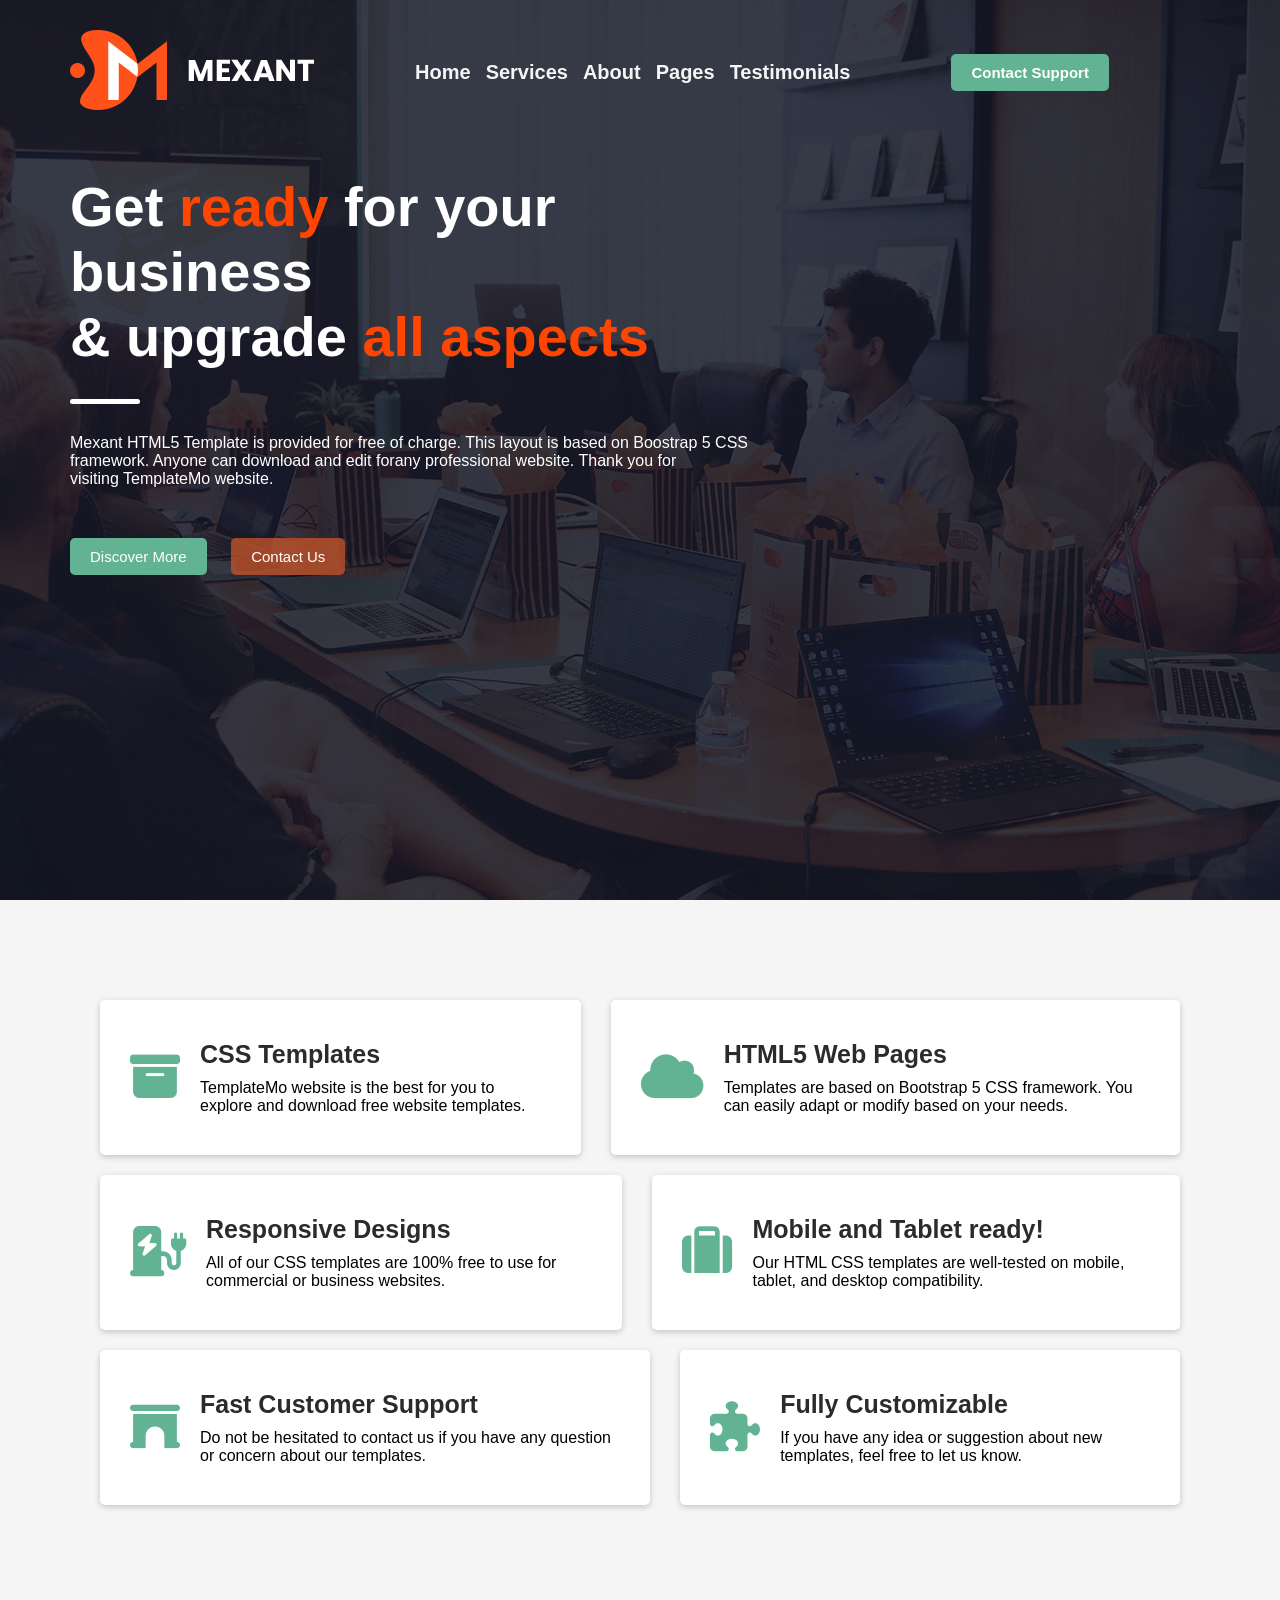
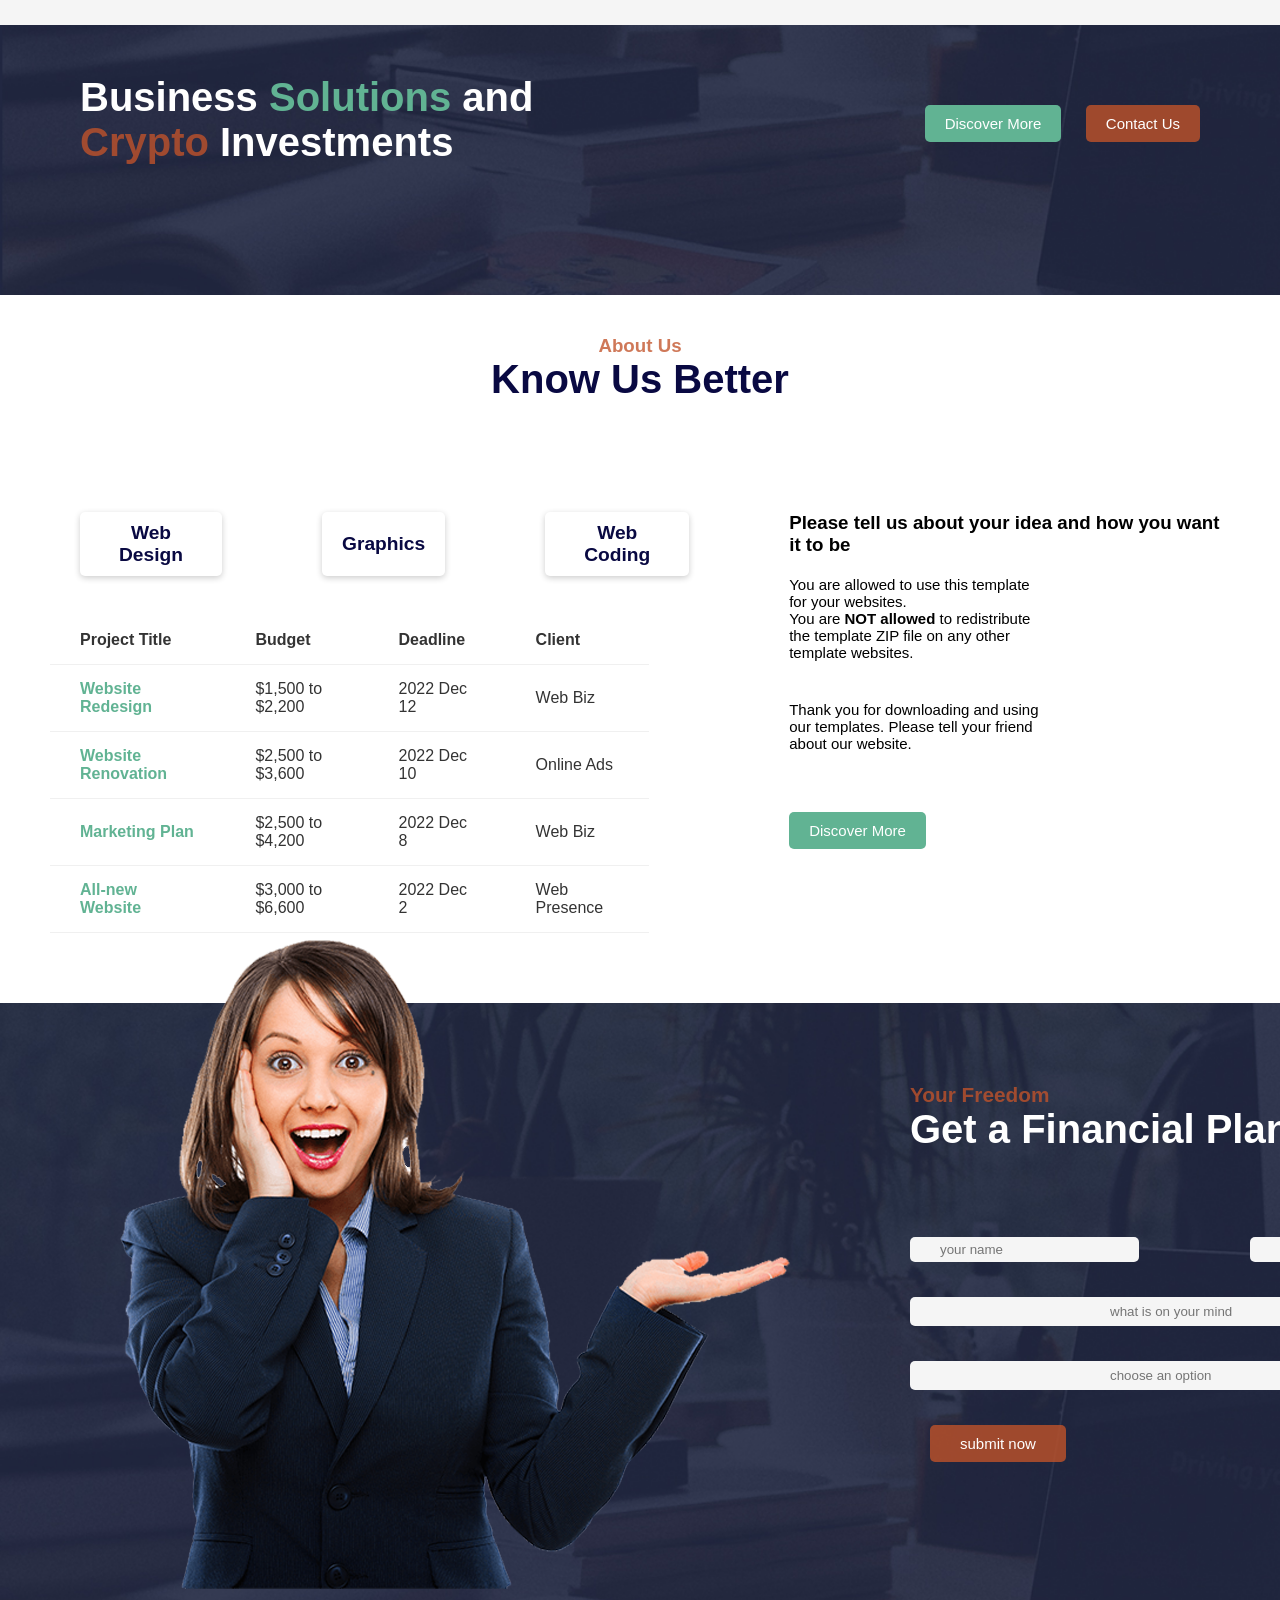
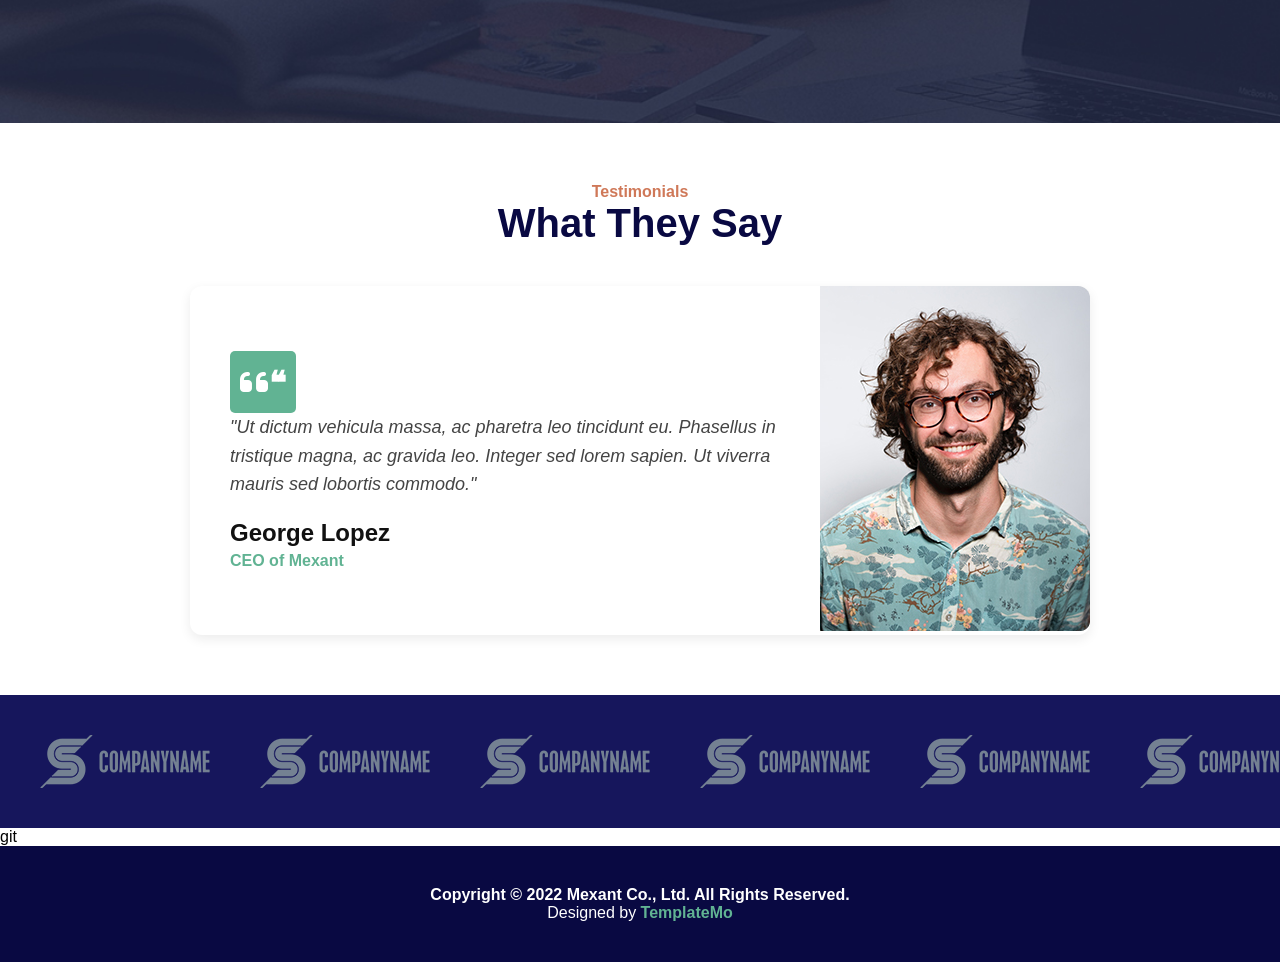
<file: index.html>
<!DOCTYPE html>
<html lang="en">
  <head>
    <meta charset="UTF-8" />
    <meta name="viewport" content="width=device-width, initial-scale=1.0" />
    <title>Document</title>
    <link rel="stylesheet" href="./styles/index.css" />
    <link
      rel="stylesheet"
      href="https://cdnjs.cloudflare.com/ajax/libs/font-awesome/6.4.0/css/all.min.css"
    />
  </head>
  <body>
    <main class="main">
      <header class="header">
        <div class="logo">
          <img src="./images/logo.png" alt="logo" />
        </div>
        <nav class="header-nav-items">
          <a class="nav-items-link" href="#"> Home </a>
          <a href="#"> Services </a>
          <a href="#">About </a>
          <a href="#"> Pages</a>
          <a href="#"> Testimonials</a>
        </nav>

        <div>
          <button class="header-main-btn">Contact Support</button>
        </div>
       <a href="#"> <i class="fa fa-bars"></i></a>
      </header>

      <!-- header ends -->
      <section class="hero-main">
        <div>
          <h1 class="hero-main-1">
            Get <span class="branding"> ready</span> for your <br />
            business <br />
            & upgrade <span class="branding"> all aspects</span>
          </h1>
        </div>
        <div class="line-1"></div>
        <p class="p">
          Mexant HTML5 Template is provided for free of charge. This layout is
          based on Boostrap 5 CSS <br />
          framework. Anyone can download and edit forany professional website.
          Thank you for <br />
          visiting TemplateMo website.
        </p>
        <div class="main-btn">
          <button class="btn-1">Discover More</button>
          <button class="btn-2">Contact Us</button>
        </div>
      </section>
    </main>
    <!-- first section end  -->
    <section class="section-1">
      <div class="section-container">
        <!-- card 1 -->
        <div class="section-a">
          <div class="a">
            <div class="icon">
              <i class="fa fa-archive"></i>
            </div>
            <div class="hero-content">
              <h3>CSS Templates</h3>
              <p>
                TemplateMo website is the best for you to explore and download
                free website templates.
              </p>
            </div>
          </div>
          <div class="a">
            <div class="icon">
              <i class="fa fa-cloud"></i>
            </div>
            <div class="hero-content">
              <h3>HTML5 Web Pages</h3>
              <p>
                Templates are based on Bootstrap 5 CSS framework. You can easily
                adapt or modify based on your needs.
              </p>
            </div>
          </div>
        </div>
        <!-- card 2 -->
        <div class="section-a">
          <div class="a">
            <div class="icon">
              <i class="fas fa-charging-station"></i>
            </div>
            <div class="hero-content">
              <h3>Responsive Designs</h3>
              <p>
                All of our CSS templates are 100% free to use for commercial or
                business websites.
              </p>
            </div>
          </div>
          <div class="a">
            <div class="icon">
              <i class="fas fa-suitcase"></i>
            </div>
            <div class="hero-content">
              <h3>Mobile and Tablet ready!</h3>
              <p>
                Our HTML CSS templates are well-tested on mobile, tablet, and
                desktop compatibility.
              </p>
            </div>
          </div>
        </div>
        <!-- card 3 -->
        <div class="section-a">
          <div class="a">
            <div class="icon">
              <i class="fas fa-archway"></i>
            </div>
            <div class="hero-content">
              <h3>Fast Customer Support</h3>
              <p>
                Do not be hesitated to contact us if you have any question or
                concern about our templates.
              </p>
            </div>
          </div>
          <div class="a">
            <div class="icon">
              <i class="fas fa-puzzle-piece"></i>
            </div>
            <div class="hero-content">
              <h3>Fully Customizable</h3>
              <p>
                If you have any idea or suggestion about new templates, feel
                free to let us know.
              </p>
            </div>
          </div>
        </div>
      </div>
    </section>
    <!-- section 3 -->
  <section>
    <div class="section-3">
      <div>
        <h1 class="Brand">
          Business <span class="brand-1">Solutions</span> and <br /><span
            class="brand-2"
            >Crypto</span
          >
          Investments
        </h1>
      </div>
      <div class="bbtn">
        <button class="btn-1">Discover More</button>
        <button class="btn-2">Contact Us</button>
      </div>
    </div>
  </section>
    <!-- section-4 -->
    <section class="b">
        <div class="section">
            <div class="b-1">
                <h3>
                    About Us  
                </h3>
                <p>
                    <h1>
                        Know Us Better
    
                    </h1>
                </p>
            </div>
            <div class="div-container">
            <div class="first-section-container" >
              <div class="btnn-container">
                <button class="btnn">
                    Web Design
                </button>
                <button class="btnn">
                    Graphics
                </button>
                <button class="btnn">
                    Web Coding
                </button>
            </div>
            <div class="table-container">
           <table>
            <thead>
              <tr>
                <th>Project Title</th>
        <th>Budget</th>
        <th>Deadline</th>
        <th>Client</th>
              </tr>
            </thead>
            <tbody>
              <tr>
                <td><a href="#">Website Redesign</a></td>
                <td>$1,500 to $2,200</td>
                <td>2022 Dec 12</td>
                <td>Web Biz</td>
              </tr>
              <tr>
                <td><a href="#">Website Renovation</a></td>
                <td>$2,500 to $3,600</td>
                <td>2022 Dec 10</td>
                 <td>Online Ads</td>
              </tr>
              <tr>
                <td><a href="#">Marketing Plan</a></td>
                <td>$2,500 to $4,200</td>
                <td>2022 Dec 8</td>
                <td>Web Biz</td>
              </tr>
              <tr>
                <td><a href="#">All-new Website</a></td>
                <td>$3,000 to $6,600</td>
                <td>2022 Dec 2</td>
                <td>Web Presence</td>
              </tr>
            </tbody>
           </table>
            </div>
            </div>
                <div class="b-2i">
                    <h3>
                        Please tell us about your idea and how you want it to be
                    </h3>
                    <p>
                        You are allowed to use this template for your websites. <br> You are <b>NOT allowed</b> to redistribute
                         the template ZIP file on any other template websites. <p>
                          Thank you for downloading and using our templates.
     Please tell your friend about our website.
                         </p>
                    </p>
                <button class="btn-1" >
                        Discover More
                    </button>
                </div>
            </div>
      
    </div>
        
    </section>
    <!-- end of section 4 -->
     <section class="section-5">
      <div class="calculator">
        <div class="calculator-image">
          <img src="./images/calculator-image.png" alt="">
        </div>
        <div class="calculator-section">
          <h3>
            Your Freedom</h3>
            <h1>Get a Financial Plan</h1>

            <form action="">
            <div class="name">
              
              <input type="name" placeholder="your name"  value="">
            
              <input type="email" placeholder="your email id" value="">
            </div>
              
                <input type="text" value="" placeholder="what is on your mind">
                
                <input type="text" value="" placeholder="choose an option">
            <button type="submit" class="button"> submit now</button>
            </form>
            </div>
             
        </div>

      </div>

       
     </section>
     <!-- end of section 5 -->
     <section class="testimonial-section">
      <h4>Testimonials</h4>
      <h2>What They Say</h2>
  
      <div class="testimonial-container">
        <div class="testimonial-text">
          <div class="fa fa-quote-left pt" >❝</div>
          <p>
            "Ut dictum vehicula massa, ac pharetra leo tincidunt eu. Phasellus in tristique magna, 
            ac gravida leo. Integer sed lorem sapien. Ut viverra mauris sed lobortis commodo."
          </p>
          <h3>George Lopez</h3>
          <span>CEO of Mexant</span>
        </div>
  
        <div class="testimonial-image">
          <img src="./images/testimonials-01.jpg" alt="">
        </div>
      </div>
    </section>
    <section class="company-section">
      <div class="company-image">
        <img src="./images/client-01.png" alt="">
        <img src="./images/client-01.png" alt="">
        <img src="./images/client-01.png" alt="">
        <img src="./images/client-01.png" alt="">
        <img src="./images/client-01.png" alt="">
        <img src="./images/client-01.png" alt="">

      </div>
    </section>git 
    <footer class="footer">
      <div class="footer-cont">
        <h4>Copyright © 2022 Mexant Co., Ltd. All Rights Reserved.</h4>
      <p>
        Designed by <span> <a href="#">TemplateMo</a></span>
      </p>
      </div>

    </footer>
  
  </body>
  </body>
</html>
</file>
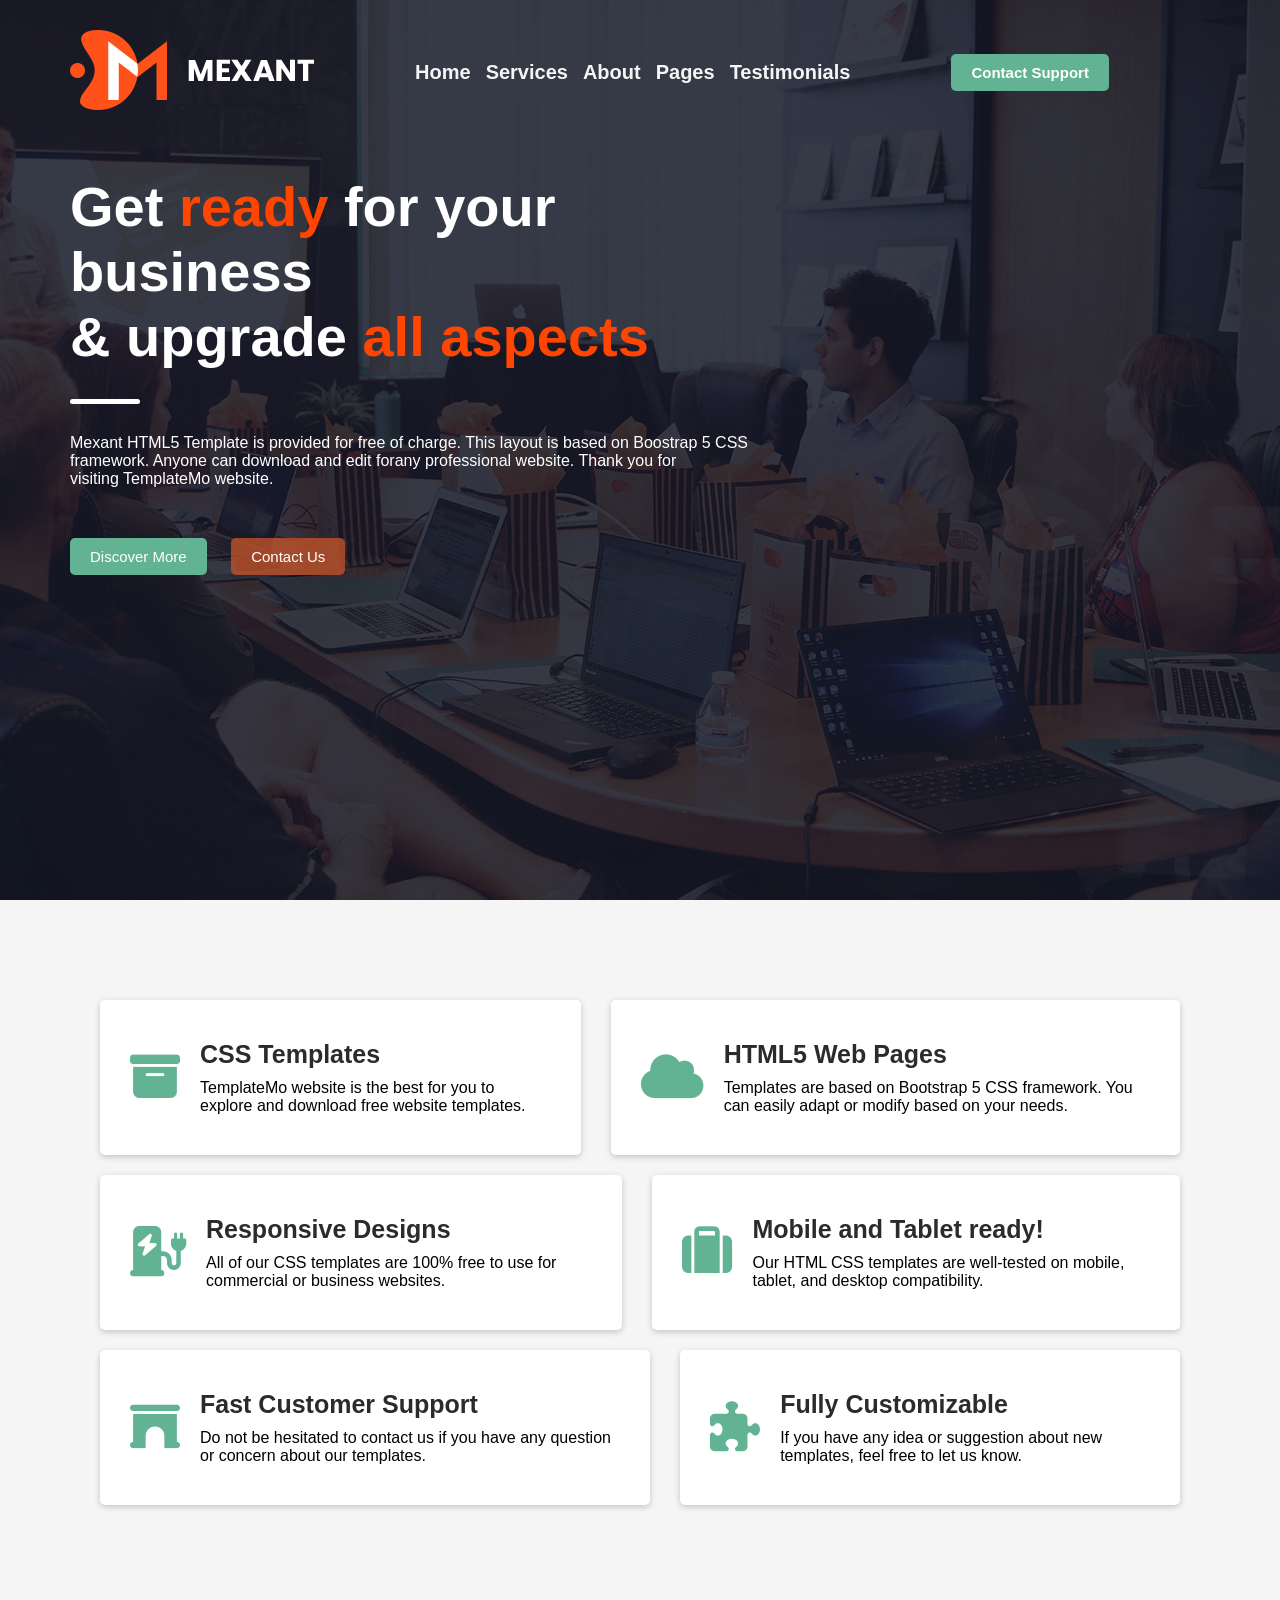
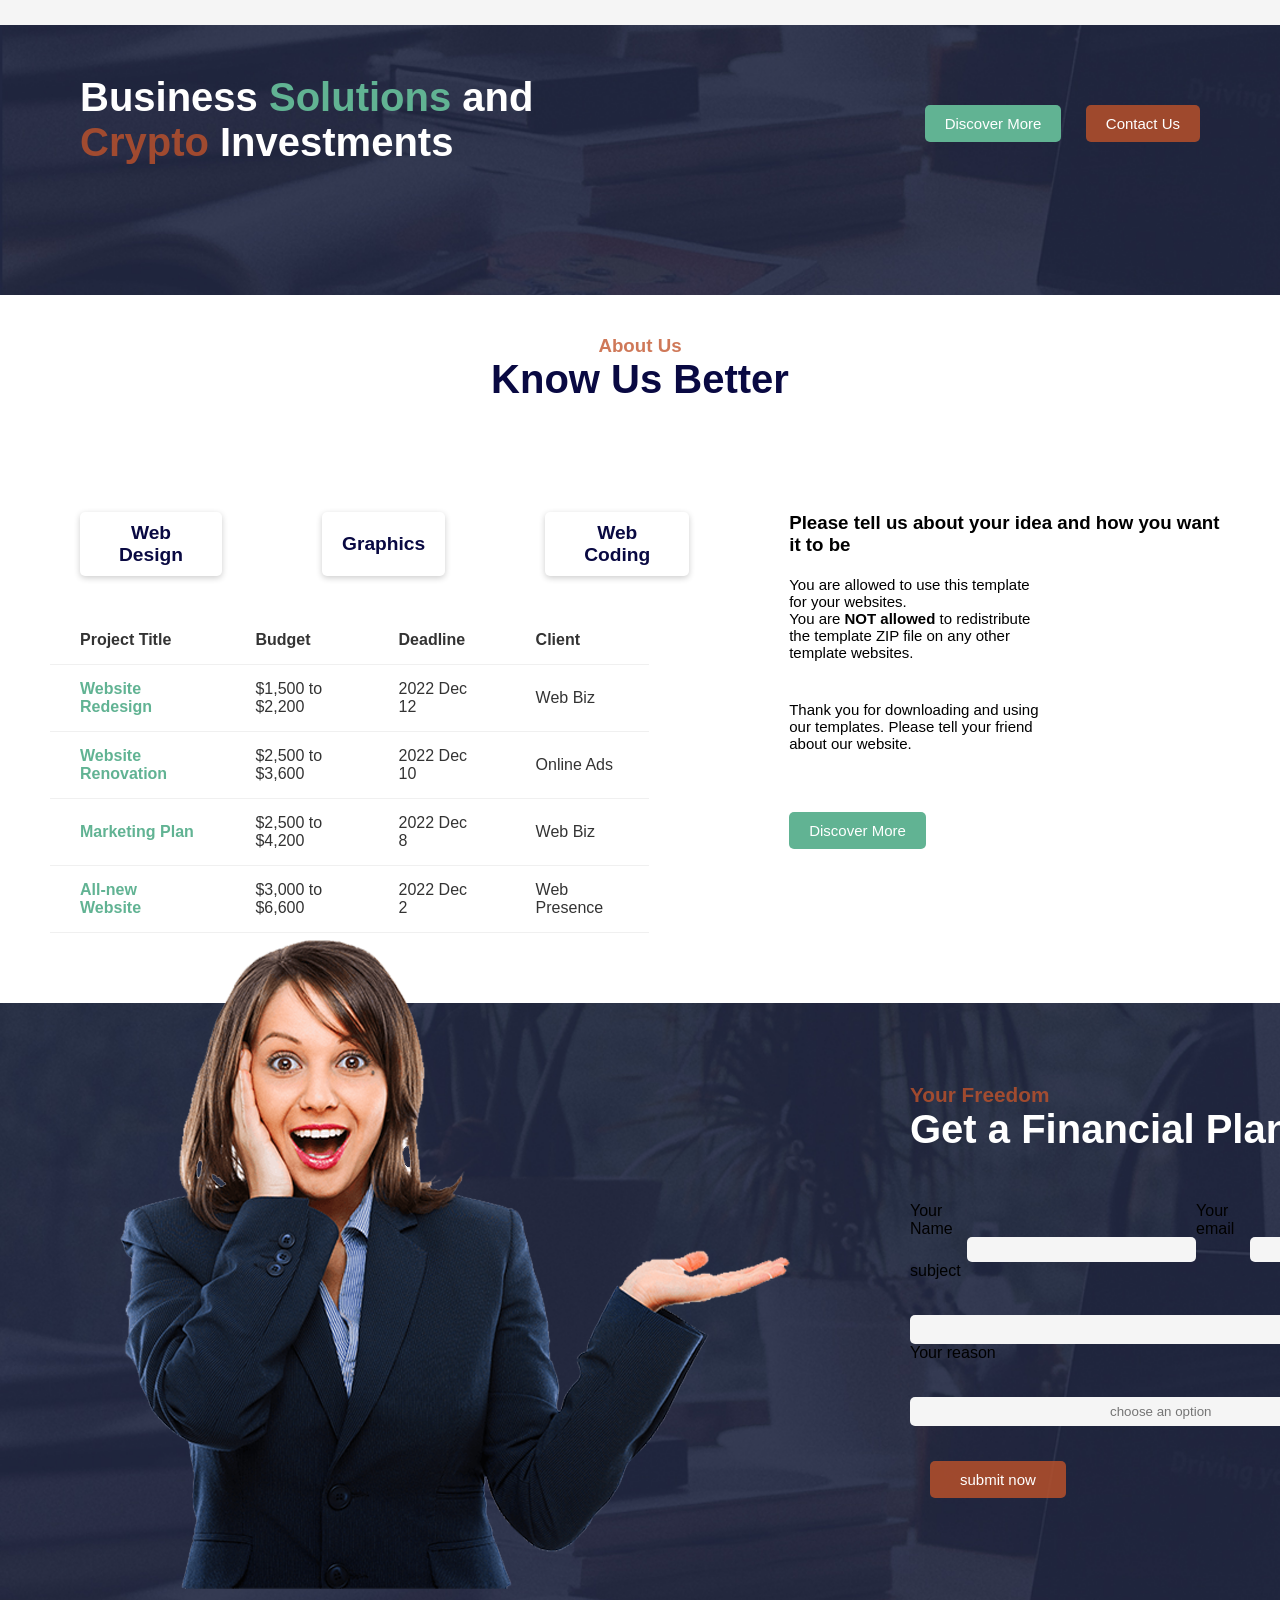
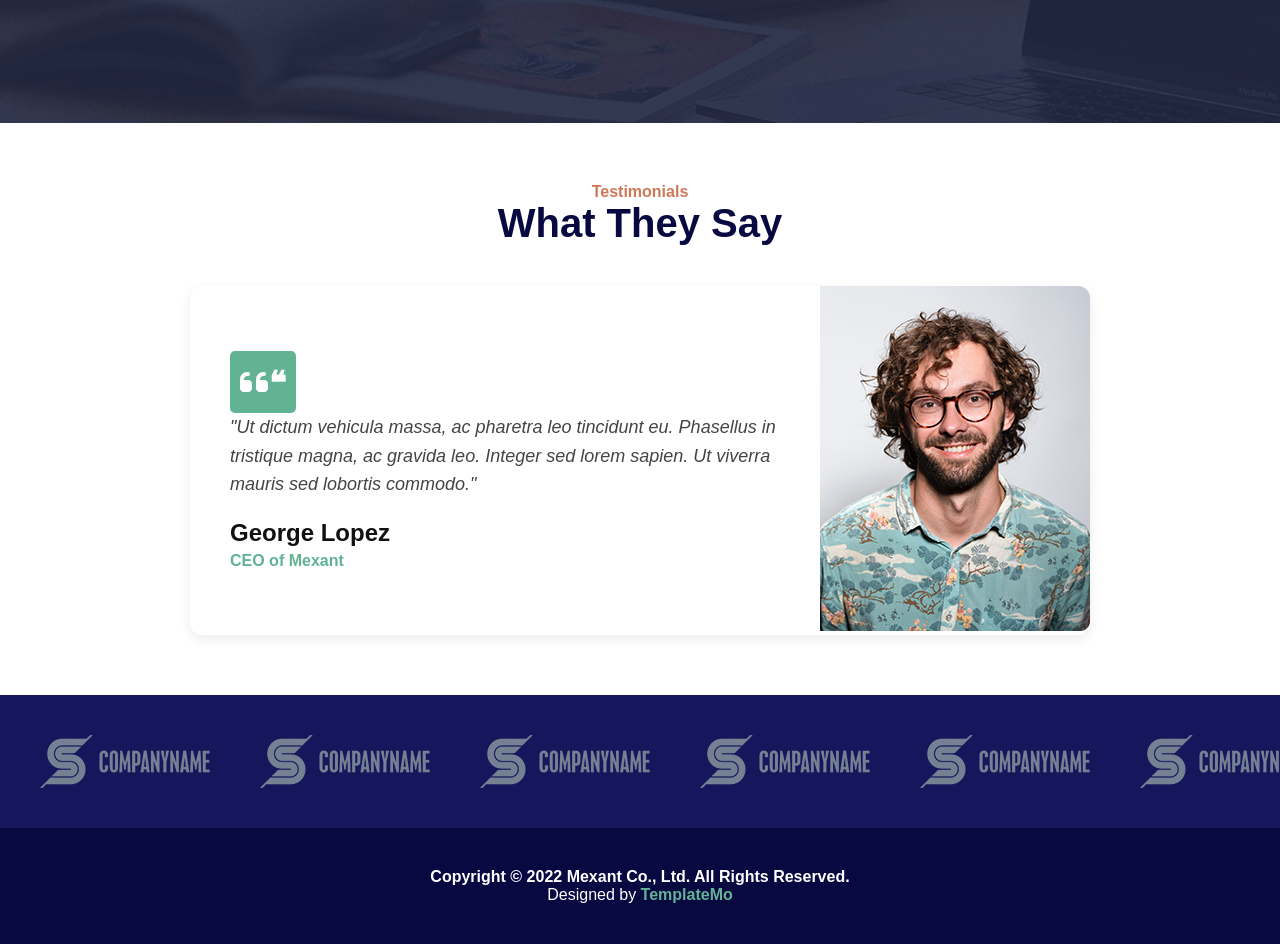
<file: styles/index.html>
<!DOCTYPE html>
<html lang="en">
  <head>
    <meta charset="UTF-8" />
    <meta name="viewport" content="width=device-width, initial-scale=1.0" />
    <title>Document</title>
    <link rel="stylesheet" href="index.css" />
    <link
      rel="stylesheet"
      href="https://cdnjs.cloudflare.com/ajax/libs/font-awesome/6.4.0/css/all.min.css"
    />
  </head>
  <body>
    <main class="main">
      <header class="header">
        <div class="logo">
          <img src="../images/logo.png" alt="logo" />
        </div>
        <nav class="header-nav-items">
          <a class="nav-items-link" href="#"> Home </a>
          <a href="#"> Services </a>
          <a href="#">About </a>
          <a href="#"> Pages</a>
          <a href="#"> Testimonials</a>
        </nav>

        <div>
          <button class="header-main-btn">Contact Support</button>
        </div>
       <a href="#"> <i class="fa fa-bars"></i></a>
      </header>

      <!-- header ends -->
      <section class="hero-main">
        <div>
          <h1 class="hero-main-1">
            Get <span class="branding"> ready</span> for your <br />
            business <br />
            & upgrade <span class="branding"> all aspects</span>
          </h1>
        </div>
        <div class="line-1"></div>
        <p class="p">
          Mexant HTML5 Template is provided for free of charge. This layout is
          based on Boostrap 5 CSS <br />
          framework. Anyone can download and edit forany professional website.
          Thank you for <br />
          visiting TemplateMo website.
        </p>
        <div class="main-btn">
          <button class="btn-1">Discover More</button>
          <button class="btn-2">Contact Us</button>
        </div>
      </section>
    </main>
    <!-- first section end  -->
    <section class="section-1">
      <div class="section-container">
        <!-- card 1 -->
        <div class="section-a">
          <div class="a">
            <div class="icon">
              <i class="fa fa-archive"></i>
            </div>
            <div class="hero-content">
              <h3>CSS Templates</h3>
              <p>
                TemplateMo website is the best for you to explore and download
                free website templates.
              </p>
            </div>
          </div>
          <div class="a">
            <div class="icon">
              <i class="fa fa-cloud"></i>
            </div>
            <div class="hero-content">
              <h3>HTML5 Web Pages</h3>
              <p>
                Templates are based on Bootstrap 5 CSS framework. You can easily
                adapt or modify based on your needs.
              </p>
            </div>
          </div>
        </div>
        <!-- card 2 -->
        <div class="section-a">
          <div class="a">
            <div class="icon">
              <i class="fas fa-charging-station"></i>
            </div>
            <div class="hero-content">
              <h3>Responsive Designs</h3>
              <p>
                All of our CSS templates are 100% free to use for commercial or
                business websites.
              </p>
            </div>
          </div>
          <div class="a">
            <div class="icon">
              <i class="fas fa-suitcase"></i>
            </div>
            <div class="hero-content">
              <h3>Mobile and Tablet ready!</h3>
              <p>
                Our HTML CSS templates are well-tested on mobile, tablet, and
                desktop compatibility.
              </p>
            </div>
          </div>
        </div>
        <!-- card 3 -->
        <div class="section-a">
          <div class="a">
            <div class="icon">
              <i class="fas fa-archway"></i>
            </div>
            <div class="hero-content">
              <h3>Fast Customer Support</h3>
              <p>
                Do not be hesitated to contact us if you have any question or
                concern about our templates.
              </p>
            </div>
          </div>
          <div class="a">
            <div class="icon">
              <i class="fas fa-puzzle-piece"></i>
            </div>
            <div class="hero-content">
              <h3>Fully Customizable</h3>
              <p>
                If you have any idea or suggestion about new templates, feel
                free to let us know.
              </p>
            </div>
          </div>
        </div>
      </div>
    </section>
    <!-- section 3 -->
  <section>
    <div class="section-3">
      <div>
        <h1 class="Brand">
          Business <span class="brand-1">Solutions</span> and <br /><span
            class="brand-2"
            >Crypto</span
          >
          Investments
        </h1>
      </div>
      <div class="bbtn">
        <button class="btn-1">Discover More</button>
        <button class="btn-2">Contact Us</button>
      </div>
    </div>
  </section>
    <!-- section-4 -->
    <section class="b">
        <div class="section">
            <div class="b-1">
                <h3>
                    About Us  
                </h3>
                <p>
                    <h1>
                        Know Us Better
    
                    </h1>
                </p>
            </div>
            <div class="div-container">
            <div class="first-section-container" >
              <div class="btnn-container">
                <button class="btnn">
                    Web Design
                </button>
                <button class="btnn">
                    Graphics
                </button>
                <button class="btnn">
                    Web Coding
                </button>
            </div>
            <div class="table-container">
           <table>
            <thead>
              <tr>
                <th>Project Title</th>
        <th>Budget</th>
        <th>Deadline</th>
        <th>Client</th>
              </tr>
            </thead>
            <tbody>
              <tr>
                <td><a href="#">Website Redesign</a></td>
                <td>$1,500 to $2,200</td>
                <td>2022 Dec 12</td>
                <td>Web Biz</td>
              </tr>
              <tr>
                <td><a href="#">Website Renovation</a></td>
                <td>$2,500 to $3,600</td>
                <td>2022 Dec 10</td>
                 <td>Online Ads</td>
              </tr>
              <tr>
                <td><a href="#">Marketing Plan</a></td>
                <td>$2,500 to $4,200</td>
                <td>2022 Dec 8</td>
                <td>Web Biz</td>
              </tr>
              <tr>
                <td><a href="#">All-new Website</a></td>
                <td>$3,000 to $6,600</td>
                <td>2022 Dec 2</td>
                <td>Web Presence</td>
              </tr>
            </tbody>
           </table>
            </div>
            </div>
                <div class="b-2i">
                    <h3>
                        Please tell us about your idea and how you want it to be
                    </h3>
                    <p>
                        You are allowed to use this template for your websites. <br> You are <b>NOT allowed</b> to redistribute
                         the template ZIP file on any other template websites. <p>
                          Thank you for downloading and using our templates.
     Please tell your friend about our website.
                         </p>
                    </p>
                <button class="btn-1" >
                        Discover More
                    </button>
                </div>
            </div>
      
    </div>
        
    </section>
    <!-- end of section 4 -->
     <section class="section-5">
      <div class="calculator">
        <div class="calculator-image">
          <img src="../images/calculator-image.png" alt="">
        </div>
        <div class="calculator-section">
          <h3>
            Your Freedom</h3>
            <h1>Get a Financial Plan</h1>

            <form action="">
            <div class="name">
              <label for="" > Your Name</label>
              <input type="name"  value="">
            <label for=""> Your email</label>
              <input type="email" value="">
            </div>
              <label for=""> subject</label>
                <input type="text" value="" placeholder="">
                <label for=""> Your reason</label>
                <input type="text" value="" placeholder="choose an option">
            <button type="submit" class="button"> submit now</button>
            </form>
            </div>
             
        </div>

      </div>

       
     </section>
     <!-- end of section 5 -->
     <section class="testimonial-section">
      <h4>Testimonials</h4>
      <h2>What They Say</h2>
  
      <div class="testimonial-container">
        <div class="testimonial-text">
          <div class="fa fa-quote-left pt" >❝</div>
          <p>
            "Ut dictum vehicula massa, ac pharetra leo tincidunt eu. Phasellus in tristique magna, 
            ac gravida leo. Integer sed lorem sapien. Ut viverra mauris sed lobortis commodo."
          </p>
          <h3>George Lopez</h3>
          <span>CEO of Mexant</span>
        </div>
  
        <div class="testimonial-image">
          <img src="../images/testimonials-01.jpg" alt="">
        </div>
      </div>
    </section>
    <section class="company-section">
      <div class="company-image">
        <img src="../images/client-01.png" alt="">
        <img src="../images/client-01.png" alt="">
        <img src="../images/client-01.png" alt="">
        <img src="../images/client-01.png" alt="">
        <img src="../images/client-01.png" alt="">
        <img src="../images/client-01.png" alt="">

      </div>
    </section>
    <footer class="footer">
      <div class="footer-cont">
        <h4>Copyright © 2022 Mexant Co., Ltd. All Rights Reserved.</h4>
      <p>
        Designed by <span> <a href="#">TemplateMo</a></span>
      </p>
      </div>

    </footer>
  
  </body>
  </body>
</html>
</file>
<file: styles/index.css>
* {
  margin: 0;
  padding: 0;
  box-sizing: border-box;
  font-family: "Segoe UI", Tahoma, Geneva, Verdana, sans-serif;
}
.main {
  background-image: url("../images/slide-01.jpg");
  background-position: center;
  background-size: cover;
  height: 100vh;
}

.header {
  display: flex;
  align-items: center;
  justify-content: space-between;
  padding: 30px 70px;
}
.header i{
  display: none;
}

.header-nav-items {
  display: flex;
  align-items: center;
  gap: 15px;
}

.header-nav-items a {
  text-decoration: none;
  color: whitesmoke;
  font-size: 20px;
}
.header-nav-items a:hover {
  color: orangered;
}

.header-main-btn {
  color: white;
  background-color: #61b393;
  border: none;
  padding: 10px 20px;
  font-size: 15px;
  font-weight: 700;
  border-radius: 5px;
}
.hero-main-1 {
  color: white;
  font-size: 3.5rem;
  font-weight: 700;
}
.branding {
  color: orangered;
}
.line-1 {
  background-color: white;
  height: 5px;
  width: 70px;
  margin: 30px 0;
  border-radius: 10px;
}
.p {
  color: white;
  gap: 70px;
}
.main-btn {
  padding: 50px 0;
}
.btn-1 {
  background-color: #61b393;
  border-radius: 5px;
  color: white;
  border: none;
  padding: 10px 20px;
  font-size: 15px;
  font-weight: 500;
}
.btn-2 {
  background-color: #c2532ac8;
  border-radius: 5px;
  color: white;
  border: none;
  padding: 10px 20px;
  font-size: 15px;
  font-weight: 500;
  margin-left: 20px;
}
.hero-main {
  padding: 30px 70px;
}
/* first section end */
.section-1 {
  background-color: whitesmoke;
  padding: 100px;
}
.section-a {
  display: flex;
  gap: 30px;
  margin-bottom: 20px;
}
.a {
  padding: 40px 30px;
  background-color: white;
  border-radius: 5px;
  box-shadow: 0 2px 6px rgba(0, 0, 0, 0.2);
  display: flex;
  align-items: center;
  gap: 20px;
}
.section-container {
  align-items: center;
  /* padding: 10px 20px; */
}
.icon {
  font-size: 50px;
  color: #61b393;
}
.hero-content h3 {
  font-size: 25px;
  color: #121111e3;
  margin-bottom: 10px;
}
.section-3 {
  background-image: url("../images/cta-bg.jpg");
  background-position: fixed;
  background-size: cover;
  height: 30vh;
}

/* section-3 */
/* .section{
    display: flex;
} */
.Brand {
  color: white;
  font-size: 2.5rem;
  font-weight: 700;
}

.brand-1 {
  color: #61b393;
}
.brand-2 {
  color: #c2532ac8;
}
.section-3 {
  display: flex;
  justify-content: space-between;
  padding: 50px 80px;
}
.bbtn {
  margin-top: 30px;
}
/* section 4 */
.first-section-container {
  width: 100%;
}
.b-1{
    padding: 40px 50px;
}
.b {
  background-color: #ffffff66

}
.b-1 h3 {
  color: #c2532ac8;
  text-align: center;
}
.b-1 h1 {
  color: #090942;
  font-size: 2.5rem;
  text-align: center;
}
.btnn {
  background-color: white;
  color: #090942;
  padding: 10px 20px;
  border: none;
  border-radius: 5px;
  box-shadow: 0 2px 6px rgba(0, 0, 0, 0.2);
  font-size: 1.2rem;
  font-weight: 700;
  margin-left: 30px;
}
.btnn-container {
  gap: 70px;
}
.div-container {
  display: flex;
  /* gap: 80px; */
  padding: 30px 50px;
  justify-content: center;
  align-items: start;
  margin-top: 40px;
}
.btnn-container {
  display: flex;
}
.div-container p {
  font-size: 15px;
  font-weight: 400;

  padding: 20px 190px;
  margin-left: -190px;
}
.b-2i {
  margin-left: 100px;
  gap: 30px;
}
.table-container {
  color: #333;
  padding: 40px;
  margin-left: -40px;
}
table {
  border-collapse: collapse;
}
thead {
  text-align: left;
}
th,
td {
  padding: 15px 30px;
}

th {
  font-weight: 600;
}
tr {
  border-bottom: 1px solid #f0f0f0;
}
a {
  text-decoration: none;
  color: #61b393;
  font-weight: 600;
}
/* end of section 4 */

  .section-5 .calculator{
    background-image: url("../images/calculator-bg.jpg");
    background-position: fixed;
    background-size: cover;
    height: 80vh;
 
    
   
}
.calculator{
  display: flex;
}
.calculator-image{
     padding: 0px 120px; 
    position: relative;
      margin-top: -63PX;
    
}
.calculator-section h3{
font-size: 1.3rem;
font-weight: 900;
color: #c2532ac8;
margin-top: 80px;

}
.calculator-section h1{
  font-size: 2.5rem;
  font-weight: 700;
  color: white;
  top: 20px;

}
.calculator-section input{
  display: flex;
  flex-direction: column;
  color: white;
   box-sizing: border-box; 
  border-radius: 5px;
  padding: 7px 200px;
  background-color:whitesmoke;
  margin-top: 35px;
  border: none;

  
}
.name input{
  
  padding: 5px 30px;
  color: #111;

}
.name input::placeholder{
  text-align: left;
}
.name{
  display: flex;
  justify-content: space-between;
}
.button{
  background-color: #c2532ac8;
  border-radius: 5px;
  color: white;
  border: none;
  padding: 10px 30px;
  font-size: 15px;
  font-weight: 500;
  margin-left: 20px;
  margin-top: 35px;
}
.calculator-section form{
 margin-top: 50px;
}
/* section 6 */
.section-6{
  background-color: #ffffff66;
  padding: 400px;

}

  .testimonial-section {
    text-align: center;
    padding: 60px 20px;
  }
  .testimonial-section h4{
    color:#c2532ac8 ;
    font-weight: 700;
  }


  


  .testimonial-section h2 {
    font-size: 2.5rem;
    font-weight: 700;
    margin-bottom: 40px;
    color: #090942;
  }

  .testimonial-container {
    display: flex;
    justify-content: center;
    align-items: center;
    max-width: 900px;
    margin: auto;
    background: #fff;
    border-radius: 12px;
    box-shadow: 0 4px 12px rgba(0,0,0,0.08);
    overflow: hidden;
  }

  .testimonial-text {
    flex: 1;
    padding: 40px;
    text-align: left;
  }

  .pt {
    font-size: 2rem;
    color: white;
    background-color: #61b393;
   padding: 15px 10px;
   border-radius: 5px;
  }

  .testimonial-text p {
    font-style: italic;
    color: #444;
    margin-bottom: 20px;
    line-height: 1.6;
    font-size: 18px;
  }

  .testimonial-text h3 {
    margin: 0;
    font-size: 1.5rem;
    font-weight: bold;
    color: #111;
  }

  .testimonial-text span {
    display: block;
    color:#61b393; ;
    margin-top: 5px;
    font-weight: bold;
  }



  .testimonial-image img {
    width: 100%;
    height: 100%;
    object-fit: cover;
    
  }

  .company-section{
    background-color: rgb(22, 22, 92);
   padding: 40px;
  }
  .company-image{
    display: flex;
    gap: 50px;
  }
  .footer-cont span{
    color:#c2532ac8 ;

  }
  .footer{
  color: white;
  padding: 40px;
  background-color: #090942;

}
.footer-cont{
  justify-content: center;
  text-align: center;

}
@media screen and (max-width: 768px) {
  .header-main-btn{
    display: none;
    

  }
  .header-nav-items a{
    display: none;
    font-size: 10px;
    font-weight: 500;
    gap: 10px;

  }

  .main {
    background-image: url("../images/slide-01.jpg");
    background-position: center;
    background-size: cover;
    height: 100vh;
  }
  .header i{
    display: flex;
    margin-left: 10px;
    color: white;
  }


  
}
</file>
